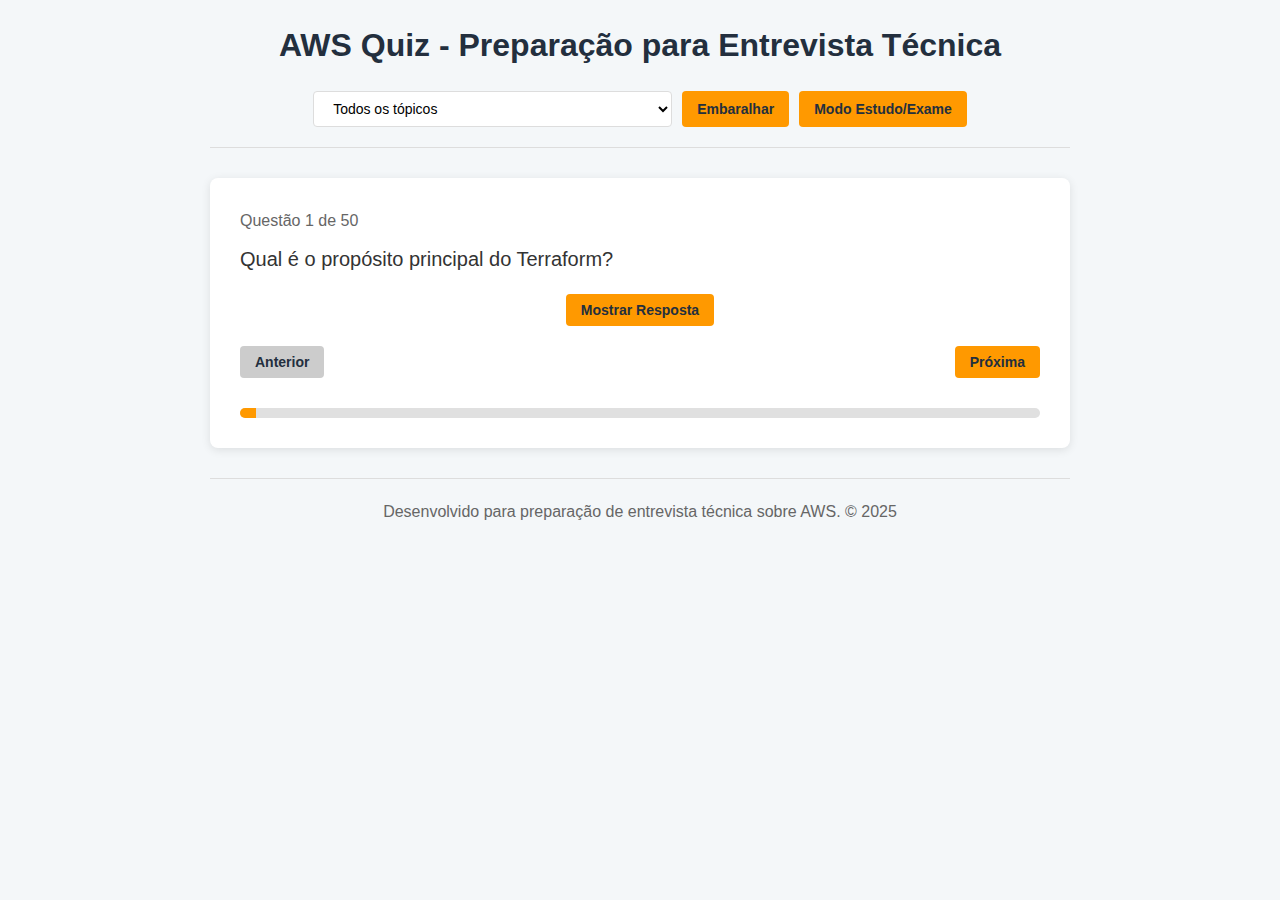
<file: index.html>
<!DOCTYPE html>
<html lang="pt-br">
<head>
    <meta charset="UTF-8">
    <meta name="viewport" content="width=device-width, initial-scale=1.0">
    <title>AWS Quiz - Preparação para Entrevista</title>
    <link rel="stylesheet" href="styles.css">
</head>
<body>
    <div class="container">
        <header>
            <h1>AWS Quiz - Preparação para Entrevista Técnica</h1>
            <div class="controls">
                <select id="category-filter">
                    <option value="all">Todos os tópicos</option>
                    <option value="compute">Computação (EC2, Lambda, etc)</option>
                    <option value="storage">Armazenamento (S3, EBS, etc)</option>
                    <option value="database">Banco de Dados (RDS, DynamoDB, etc)</option>
                    <option value="networking">Redes (VPC, Route53, etc)</option>
                    <option value="security">Segurança (IAM, Security Groups, etc)</option>
                    <option value="management">Gerenciamento (CloudFormation, CloudTrail, etc)</option>
                    <option value="terraform">Terraform</option>
                </select>
                <button id="shuffle-button">Embaralhar</button>
                <button id="toggle-mode">Modo Estudo/Exame</button>
            </div>
        </header>

        <main>
            <div id="quiz-container">
                <div id="study-mode" class="active">
                    <div id="question-container">
                        <div id="question-number">Questão 1 de 30</div>
                        <div id="question-text">Carregando perguntas...</div>
                    </div>
                    <div id="show-answer-container">
                        <button id="show-answer-btn">Mostrar Resposta</button>
                    </div>
                    <div id="answer-container" class="hidden">
                        <div id="answer-text"></div>
                    </div>
                    <div class="navigation">
                        <button id="prev-btn" disabled>Anterior</button>
                        <button id="next-btn">Próxima</button>
                    </div>
                </div>
                
                <div id="exam-mode" class="hidden">
                    <div id="exam-question-container">
                        <div id="exam-question-number">Questão 1 de 30</div>
                        <div id="exam-question-text">Carregando perguntas...</div>
                    </div>
                    <div id="options-container">
                        <div class="option" data-option="a">
                            <input type="radio" name="option" id="option-a">
                            <label for="option-a" id="option-a-text"></label>
                        </div>
                        <div class="option" data-option="b">
                            <input type="radio" name="option" id="option-b">
                            <label for="option-b" id="option-b-text"></label>
                        </div>
                        <div class="option" data-option="c">
                            <input type="radio" name="option" id="option-c">
                            <label for="option-c" id="option-c-text"></label>
                        </div>
                        <div class="option" data-option="d">
                            <input type="radio" name="option" id="option-d">
                            <label for="option-d" id="option-d-text"></label>
                        </div>
                    </div>
                    <div id="exam-result" class="hidden">
                        <div id="result-text"></div>
                        <div id="explanation"></div>
                    </div>
                    <div class="navigation">
                        <button id="exam-prev-btn" disabled>Anterior</button>
                        <button id="check-answer-btn">Verificar</button>
                        <button id="exam-next-btn" disabled>Próxima</button>
                    </div>
                </div>
                
                <div id="progress-container">
                    <div id="progress-bar">
                        <div id="progress"></div>
                    </div>
                </div>
            </div>
        </main>

        <footer>
            <p>Desenvolvido para preparação de entrevista técnica sobre AWS. &copy; 2025</p>
        </footer>
    </div>

    <script src="questions.js"></script>
    <script src="app.js"></script>
</body>
</html>
</file>
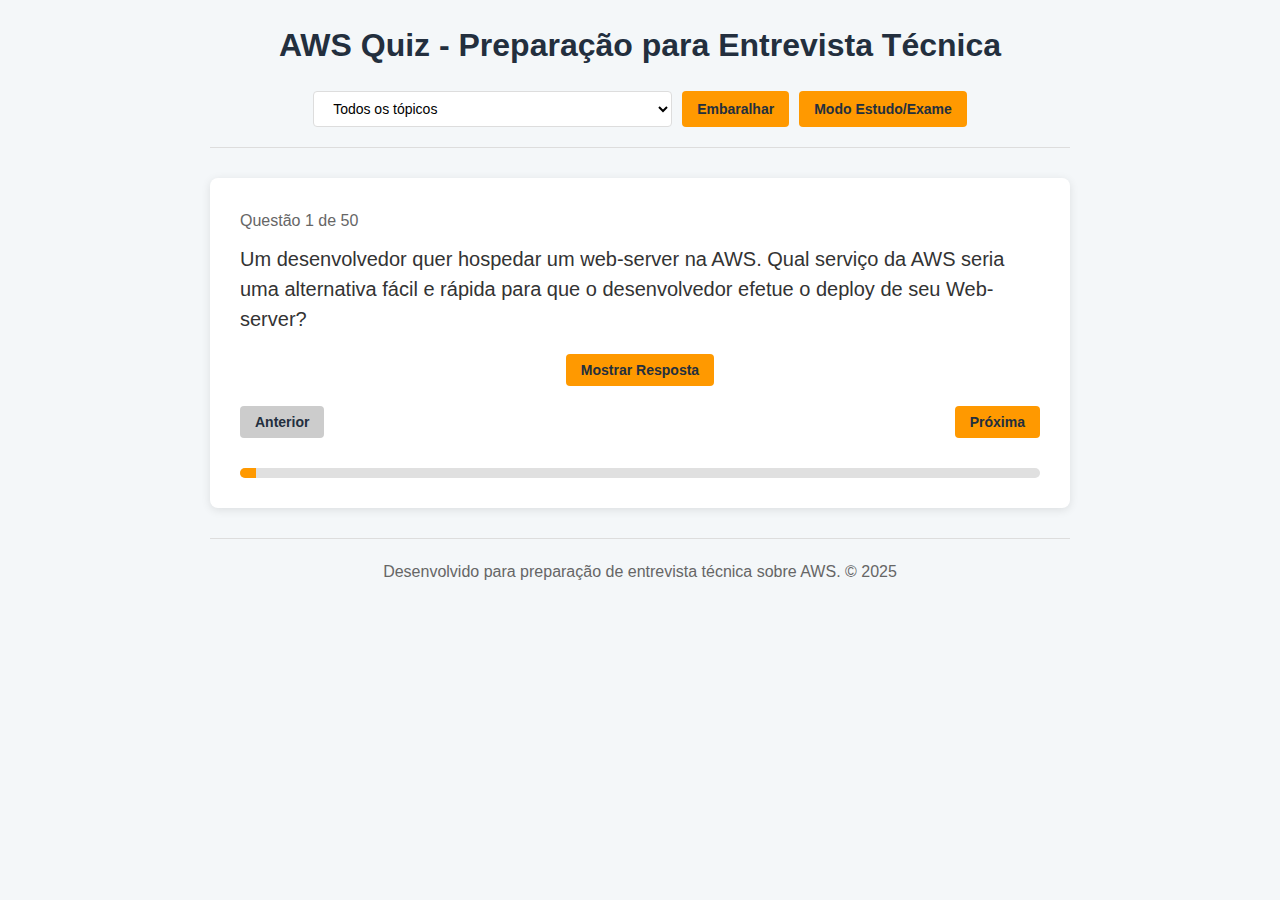
<file: aws-quiz-app.html>
<!DOCTYPE html>
<html lang="pt-br">
<head>
    <meta charset="UTF-8">
    <meta name="viewport" content="width=device-width, initial-scale=1.0">
    <title>AWS Quiz - Preparação para Entrevista</title>
    <link rel="stylesheet" href="styles.css">
</head>
<body>
    <div class="container">
        <header>
            <h1>AWS Quiz - Preparação para Entrevista Técnica</h1>
            <div class="controls">
                <select id="category-filter">
                    <option value="all">Todos os tópicos</option>
                    <option value="compute">Computação (EC2, Lambda, etc)</option>
                    <option value="storage">Armazenamento (S3, EBS, etc)</option>
                    <option value="database">Banco de Dados (RDS, DynamoDB, etc)</option>
                    <option value="networking">Redes (VPC, Route53, etc)</option>
                    <option value="security">Segurança (IAM, Security Groups, etc)</option>
                    <option value="management">Gerenciamento (CloudFormation, CloudTrail, etc)</option>
                </select>
                <button id="shuffle-button">Embaralhar</button>
                <button id="toggle-mode">Modo Estudo/Exame</button>
            </div>
        </header>

        <main>
            <div id="quiz-container">
                <div id="study-mode" class="active">
                    <div id="question-container">
                        <div id="question-number">Questão 1 de 30</div>
                        <div id="question-text">Carregando perguntas...</div>
                    </div>
                    <div id="show-answer-container">
                        <button id="show-answer-btn">Mostrar Resposta</button>
                    </div>
                    <div id="answer-container" class="hidden">
                        <div id="answer-text"></div>
                    </div>
                    <div class="navigation">
                        <button id="prev-btn" disabled>Anterior</button>
                        <button id="next-btn">Próxima</button>
                    </div>
                </div>
                
                <div id="exam-mode" class="hidden">
                    <div id="exam-question-container">
                        <div id="exam-question-number">Questão 1 de 30</div>
                        <div id="exam-question-text">Carregando perguntas...</div>
                    </div>
                    <div id="options-container">
                        <div class="option" data-option="a">
                            <input type="radio" name="option" id="option-a">
                            <label for="option-a" id="option-a-text"></label>
                        </div>
                        <div class="option" data-option="b">
                            <input type="radio" name="option" id="option-b">
                            <label for="option-b" id="option-b-text"></label>
                        </div>
                        <div class="option" data-option="c">
                            <input type="radio" name="option" id="option-c">
                            <label for="option-c" id="option-c-text"></label>
                        </div>
                        <div class="option" data-option="d">
                            <input type="radio" name="option" id="option-d">
                            <label for="option-d" id="option-d-text"></label>
                        </div>
                    </div>
                    <div id="exam-result" class="hidden">
                        <div id="result-text"></div>
                        <div id="explanation"></div>
                    </div>
                    <div class="navigation">
                        <button id="exam-prev-btn" disabled>Anterior</button>
                        <button id="check-answer-btn">Verificar</button>
                        <button id="exam-next-btn" disabled>Próxima</button>
                    </div>
                </div>
                
                <div id="progress-container">
                    <div id="progress-bar">
                        <div id="progress"></div>
                    </div>
                </div>
            </div>
        </main>

        <footer>
            <p>Desenvolvido para preparação de entrevista técnica sobre AWS. &copy; 2025</p>
        </footer>
    </div>

    <script src="questions.js"></script>
    <script src="app.js"></script>
</body>
</html>
</file>
<file: styles.css>
* {
    box-sizing: border-box;
    margin: 0;
    padding: 0;
}

body {
    font-family: 'Segoe UI', Tahoma, Geneva, Verdana, sans-serif;
    line-height: 1.6;
    background-color: #f4f7f9;
    color: #333;
}

.container {
    max-width: 900px;
    margin: 0 auto;
    padding: 20px;
}

header {
    text-align: center;
    margin-bottom: 30px;
    padding-bottom: 20px;
    border-bottom: 1px solid #ddd;
}

h1 {
    color: #232f3e;
    margin-bottom: 20px;
}

.controls {
    display: flex;
    justify-content: center;
    gap: 10px;
    margin-top: 15px;
}

select, button {
    padding: 8px 15px;
    border: 1px solid #ddd;
    border-radius: 4px;
    background-color: white;
    font-size: 14px;
    cursor: pointer;
    transition: all 0.3s ease;
}

button {
    background-color: #ff9900;
    color: #232f3e;
    border: none;
    font-weight: bold;
}

button:hover {
    background-color: #ec7211;
}

button:disabled {
    background-color: #cccccc;
    cursor: not-allowed;
}

#quiz-container {
    background-color: white;
    border-radius: 8px;
    box-shadow: 0 2px 10px rgba(0, 0, 0, 0.1);
    padding: 30px;
    margin-bottom: 30px;
}

#question-container, #exam-question-container {
    margin-bottom: 20px;
}

#question-number, #exam-question-number {
    font-size: 16px;
    color: #666;
    margin-bottom: 10px;
}

#question-text, #exam-question-text {
    font-size: 20px;
    margin-bottom: 20px;
    line-height: 1.5;
}

#show-answer-container {
    text-align: center;
    margin: 20px 0;
}

#answer-container {
    background-color: #f1f8e9;
    border-left: 4px solid #8bc34a;
    padding: 15px;
    margin: 20px 0;
    border-radius: 0 4px 4px 0;
}

.hidden {
    display: none;
}

.navigation {
    display: flex;
    justify-content: space-between;
    margin-top: 20px;
}

.active {
    display: block;
}

#progress-container {
    margin-top: 30px;
}

#progress-bar {
    background-color: #e0e0e0;
    height: 10px;
    border-radius: 5px;
    overflow: hidden;
}

#progress {
    height: 100%;
    background-color: #ff9900;
    width: 0%;
    transition: width 0.3s ease;
}

.option {
    margin-bottom: 15px;
    padding: 10px;
    border: 1px solid #ddd;
    border-radius: 4px;
    cursor: pointer;
    transition: background-color 0.2s;
}

.option:hover {
    background-color: #f5f5f5;
}

.option input {
    margin-right: 10px;
}

.option label {
    cursor: pointer;
    display: inline-block;
    width: calc(100% - 30px);
}

.correct {
    background-color: #e8f5e9;
    border-color: #66bb6a;
}

.incorrect {
    background-color: #ffebee;
    border-color: #ef5350;
}

#exam-result {
    margin: 20px 0;
    padding: 15px;
    border-radius: 4px;
}

#result-text {
    font-weight: bold;
    margin-bottom: 10px;
}

#explanation {
    background-color: #fff8e1;
    padding: 10px;
    border-radius: 4px;
    border-left: 4px solid #ffc107;
}

footer {
    text-align: center;
    color: #666;
    margin-top: 30px;
    padding-top: 20px;
    border-top: 1px solid #ddd;
}
</file>
